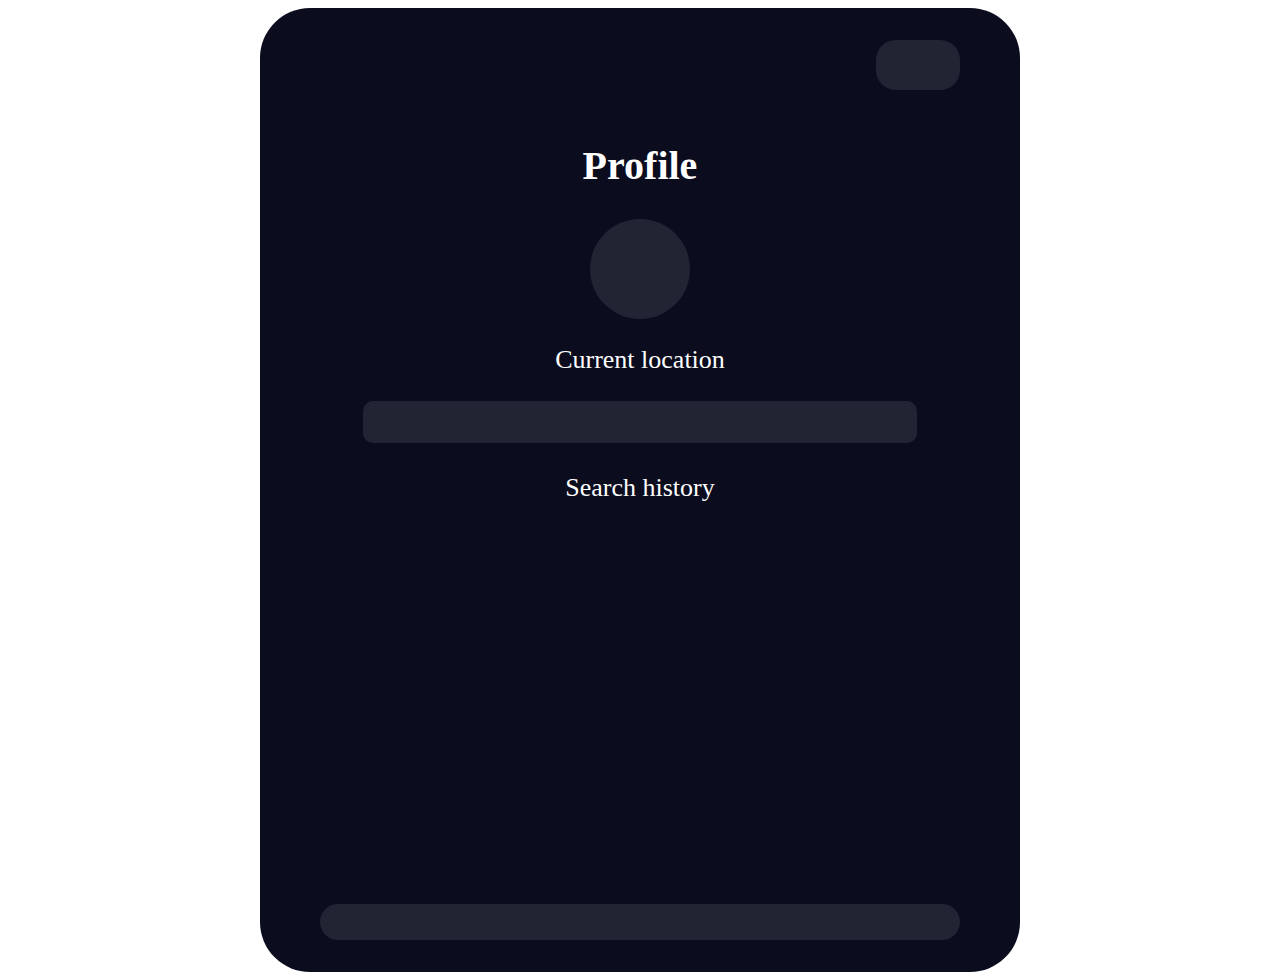
<file: profile.html>
<!DOCTYPE html>
<html lang="en">
<head>
    <meta charset="UTF-8">
    <meta http-equiv="X-UA-Compatible" content="IE=edge">
    <meta name="viewport" content="width=device-width, initial-scale=1.0">
    <!-- Font -->
    <link href="https://fonts.googleapis.com/css2?family=Montserrat:wght@100;200;300;400;500;600;700;800;900&display=swap" rel="stylesheet">
    
    <!-- Fontawesome -->
    <link rel="stylesheet" href="https://cdnjs.cloudflare.com/ajax/libs/font-awesome/6.2.0/css/all.min.css" integrity="sha512-xh6O/CkQoPOWDdYTDqeRdPCVd1SpvCA9XXcUnZS2FmJNp1coAFzvtCN9BmamE+4aHK8yyUHUSCcJHgXloTyT2A==" crossorigin="anonymous" referrerpolicy="no-referrer" />

    <link rel="stylesheet" href="./assets/main-style.css"/>
    <link rel="stylesheet" href="./assets/profile-style.css"/>
    <title>Weather App</title>
</head>
<body>
    <div class="weather-app weather-app--profile">
        <div>
            <div class="app__head">
                <div class="app-head__theme">
                    <button class="theme__select-btn theme__select-btn--light" onclick="handleChangeTheme(false)">
                        <i class="theme-select-btn__icon fa-sharp fa-solid fa-sun"></i>
                    </button>
                    <button class="theme__select-btn theme__select-btn--dark" onclick="handleChangeTheme(true)">
                        <i class="theme-select-btn__icon fa-solid fa-moon"></i>
                    </button>
                </div>
            </div>
            <div class="profile__content">
                <h1 class="content__title">Profile</h1>
                <div class="app__msg--error alert alert-danger" role="alert"></div>
                <div class="profile__img">
                    <i class="fa-solid fa-user"></i>
                </div>
                <div class="profile__current-weather">
                    <h3 class="profile__sub-title">Current location</h3>
                    <div class="profile__weather-card profile__weather-card--curent">
                        <p class="weather-card__title"></p>
                        <span class="weather-card__content"></span>
                    </div>
                </div>
                <div class="profile__search-history">
                    <h3 class="profile__sub-title">Search history</h3>
                    <div class="profile__search-history-list">
                    </div>
                </div>
            </div>
        </div>
        <div class="app__foot">
            <a class="app-foot__btn app-foot__btn--home" href="./index.html">
                <i class="fa-solid fa-house"></i>
            </a>
            <button class="app-foot__btn app-foot__btn--search">
                <i class="fa-sharp fa-solid fa-magnifying-glass"></i>
            </button>
            <a class="app-foot__btn app-foot__btn--profile" href="./profile.html">
                <i class="fa-solid fa-user"></i>
            </a>
        </div>
    </div>
    <script type="module" src="./profile.js"></script>
</body>
</html>
</file>
<file: assets/main-style.css>
:root {
    --primary: #0b0c1e;
    --white: #fff;
    --black: #000;
    --active-color: #0094ff;
    --hover-color: #222433;
    
    --app-head-height: 40px;
    --app-x-padding: 32px;
    --app-y-padding: 60px;

    --search-history-height: 500px;
}

.loader {
    margin: auto;
    border: 8px solid #f3f3f3;
    border-radius: 50%;
    border-top: 8px solid var(--active-color);
    width: 60px;
    height: 60px;
    -webkit-animation: spin 2s linear infinite; /* Safari */
    animation: spin 2s linear infinite;
}

@keyframes spin {
    0% { transform: rotate(0deg); }
    100% { transform: rotate(360deg); }
  }

button:focus {
    outline: none !important;
}

.weather-app {
    position: relative;
    display: flex;
    flex-direction: column;
    margin: 0 auto;
    text-align: center;
    width: 50vw;
    height: 100vh;
    padding: var(--app-x-padding) var(--app-y-padding);
    background-color: var(--primary);
    color: var(--white);
    border-radius: 50px;
}

.weather-app.light {
    background-color: var(--white);
    color: var(--primary);
    border: 1px solid var(--primary);
}

.app__head {
    position: relative;
    display: flex;
    justify-content: center;
}

.app-head__location {
    position: fixed;
    top: var(--app-x-padding);
    height: var(--app-head-height);
}

.location-select-btn__icon.location-select-btn__icon--location {
    font-size: 20px;
    color: var(--active-color);
}

.location-select-btn__icon.location-select-btn__icon—drop-down {
    font-size: 14px;
}

.location__input {
    padding: 2px 6px;
    margin: 0 10px;
    background: var(--hover-color);
    color: var(--white);
    border: 1px solid transparent;
    outline: none;
    appearance: none;
    border-radius: 4px;
    height: 40px;
}

.weather-app.light .location__input {
    background-color: var(--white);
    color: var(--active-color);
    border-color: var(--primary);
}

.location__input:focus {
    border-color: rgba(255, 255, 255, 0.5);
}

.weather-app.light .location__input:focus {
    background-color: var(--primary);
}

.location__btn {
    font-size: 18px;
    border: 1px solid transparent;
    outline: none;
    background: var(--hover-color);
    color: var(--white);
    padding: 4px 10px;
    border-radius: 6px;
}

.weather-app.light .location__btn {
    background: var(--white);
    color: var(--primary);
    border-color: var(--primary);

}

.app-head__theme {
    position: absolute;
    right: 0;
    top: 0;
    height: var(--app-head-height);
    background: var(--hover-color);
    padding: 4px;
    border-radius: 20px;
    border: 1px solid transparent;
}

.weather-app.light .app-head__theme {
    background: var(--white);
    border-color: var(--primary);

}

.weather-app.light .theme__select-btn {
    color: var(--primary);

}

.theme__select-btn {
    --btn-size: 32px;
    width: var(--btn-size);
    height: var(--btn-size);
    padding:0;
    border: none;
    background: transparent;
    color: var(--white);
    outline: none;
}

.theme__select-btn + .theme__select-btn {
    margin-right: 6px;
}

.theme__select-btn.active,
.theme__select-btn:hover {
    background-color: var(--white);
    color: var(--active-color) !important;
    border-radius: 50%;
}

.weather-app.light .theme__select-btn.active,
.theme__select-btn:hover {
    background-color: var(--primary);
    color: var(--active-color);
    border-radius: 50%;
}

.app__content {
    margin: calc(var(--app-x-padding) + var(--app-head-height) + 30px) 0;

}

.content__title {
    font-size: 40px;
    font-weight: 800;
    margin-bottom: 30px;
    text-align: left;
}

.app__msg--error {
    display: none;
    font-size: 16px;
}

.d-block {
    display: block !important;
}

.content__main-info {
    padding: 2vh 0;
}


.main-info__img img{
    --img-size: 100px;
    width: var(--img-size);
}

.main-info__content h2 {
    font-size: 28px;
}

.main-info__content p{
    font-size: 60px;
    font-weight: 800;
}

.content__sub-info {
    display: flex;
    justify-content: space-between;
    padding: 0;
    list-style: none;
}

.sub-info .sub-info__img i {
    font-size: 44px;
}

.sub-info__img {

}

.app__foot {
    position: absolute;
    left: var(--app-y-padding);
    right: var(--app-y-padding);
    bottom: var(--app-x-padding);
    display: flex;
    justify-content: space-between;
    padding: 16px 30px;
    border: 1px solid transparent;
    border-radius: 20px;
    background-color: var(--hover-color);
}

.weather-app.light .app__foot {
    background-color: var(--white);
    border-color: var(--primary);
}

.app-foot__btn {
    font-size: 30px;
    color: var(--white);
    background: transparent;
    border: none;
    outline: none;
}

.weather-app.light .app-foot__btn.active,
.weather-app.light .app-foot__btn:hover,
.app-foot__btn.active,
.app-foot__btn:hover {
    color: var(--active-color);
}

.weather-app.light .app-foot__btn {
    color: var(--primary);
}

.app-foot__btn:hover {
    color: var(--active-color);
}

/* Responsive for Tablet and mobile*/
@media screen and (max-width: 1023px) {
    .weather-app {
       width: unset; 
       border-radius: 0;
    }

    .location__input {
        font-size: 22px;
    }
}

/* Responsive for Mobile */
@media screen and (max-width: 739px) {
    .weather-app {
        --app-x-padding: 16px;
        --app-y-padding: 30px;
        padding: var(--app-x-padding) var(--app-y-padding);
    }

    .app-head__location{
        left: var(--app-y-padding);
    }

    .location__select-btn {
        text-align: left;
    }

    .location__input {
        font-size: 18px;
        width: 150px;
        margin: 0 4px;
    }

    .content__title {
        font-size: 30px;
        margin: 20px 0;
    }

    .main-info__img img {
        --img-size: 60px;
    }

    .main-info__content p {
        font-size: 30px;
    }

    .sub-info {

    }

    .sub-info .sub-info__img i {
        font-size: 20px;
    }

    .sub-info__content h3 {
        font-size: 20px;
        margin: 6px 0;
    }

    .sub-info__content p {
        font-size: 12px;
    }
}
</file>
<file: assets/profile-style.css>
.profile__content .content__title{
    margin-top: 30px;
    text-align: center;
}

.profile__img {
    --img-size: 100px;
    display: flex;
    background: var(--hover-color);
    width: var(--img-size);
    height: var(--img-size);
    margin: 20px auto;
    border-radius: 50%;
}

.profile__img i {
    margin: auto;
    font-size: 50px;
    color: var(--white);

}

.profile__sub-title {
    font-size: 26px;
    font-weight: 500;
}

.profile__content {
    margin: calc(var(--app-x-padding) + var(--app-head-height) + 30px) 0;
}

.profile__weather-card {
    display: flex;
    align-items: center;
    justify-content: space-between;
    width: 80%;
    margin: 10px auto;
    padding: 10px 20px;
    border-radius: 10px;
    background-color: var(--hover-color);
    border: 1px solid transparent;

}

.weather-app.light .profile__weather-card {
    border-color: var(--primary);
    background-color: transparent;
}

.weather-card__title {
    font-size: 20px;
    margin-right: 10px;
    margin-bottom: 0;
}

.weather-card__content {
    font-size: 40px;

}

.profile__search-history {
    margin-top: 30px;
}

.profile__search-history-list {
    max-height: var(--search-history-height); ;
    overflow-y: auto;
}

::-webkit-scrollbar {
    width: 6px;
}

::-webkit-scrollbar-track {
    background: var(--hover-color); 
}
  
::-webkit-scrollbar-thumb {
  background: var(--white); 
}


/* Responsive for Tablet */
@media screen and (min-width: 740px) and (max-width: 1023px) {
    :root {
        --search-history-height: 340px;
    }
}


/* Responsive for Mobile */
@media screen and (max-width: 739px) {
    :root {
        --search-history-height: 160px;
    }

    .profile__img {
        --img-size: 60px;
    }

    .profile__img i {
        font-size: 30px;
    }
    
    .profile__sub-title {
        font-size: 20px;
    }

    .profile__weather-card {
        padding: 4px 20px;
    }

    .weather-card__title {
        font-size: 16px;
    }

    .weather-card__content {
        font-size: 26px;
    }
}
</file>
